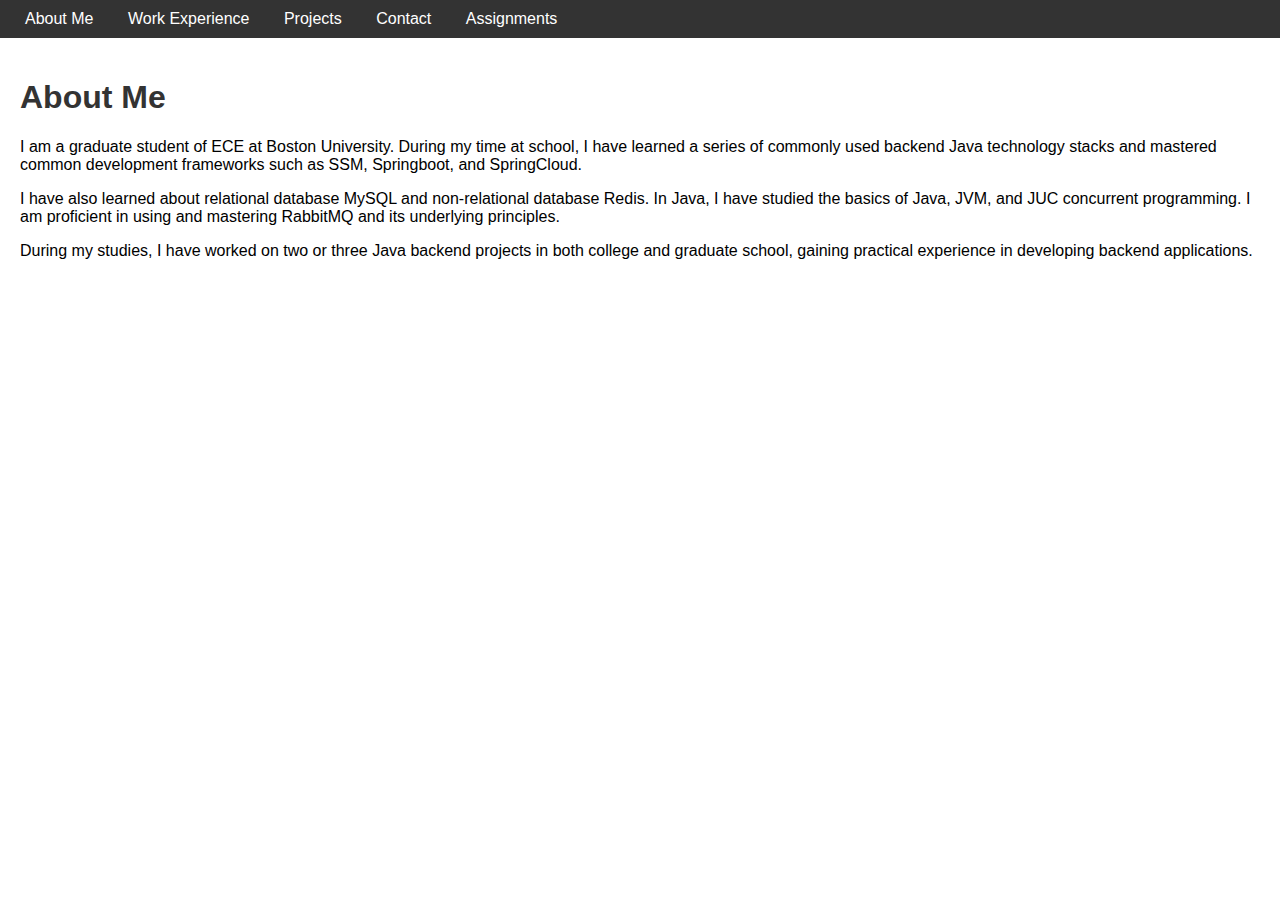
<file: index.html>
<!DOCTYPE html>
<html lang="en">
<head>
    <meta charset="UTF-8">
    <meta name="viewport" content="width=device-width, initial-scale=1.0">
    <title>About Me</title>
    <link rel="stylesheet" href="styles.css">
</head>
<body>
<header>
    <nav>
        <a href="index.html">About Me</a>
        <a href="work-experience.html">Work Experience</a>
        <a href="projects.html">Projects</a>
        <a href="contact.html">Contact</a>
        <a href="assignments.html">Assignments</a>
    </nav>
</header>
<main>
    <h1>About Me</h1>
    <p>I am a graduate student of ECE at Boston University. During my time at school, I have learned a series of commonly used backend Java technology stacks and mastered common development frameworks such as SSM, Springboot, and SpringCloud.</p>
    <p>I have also learned about relational database MySQL and non-relational database Redis. In Java, I have studied the basics of Java, JVM, and JUC concurrent programming. I am proficient in using and mastering RabbitMQ and its underlying principles.</p>
    <p>During my studies, I have worked on two or three Java backend projects in both college and graduate school, gaining practical experience in developing backend applications.</p>
</main>
</body>
</html>
</file>
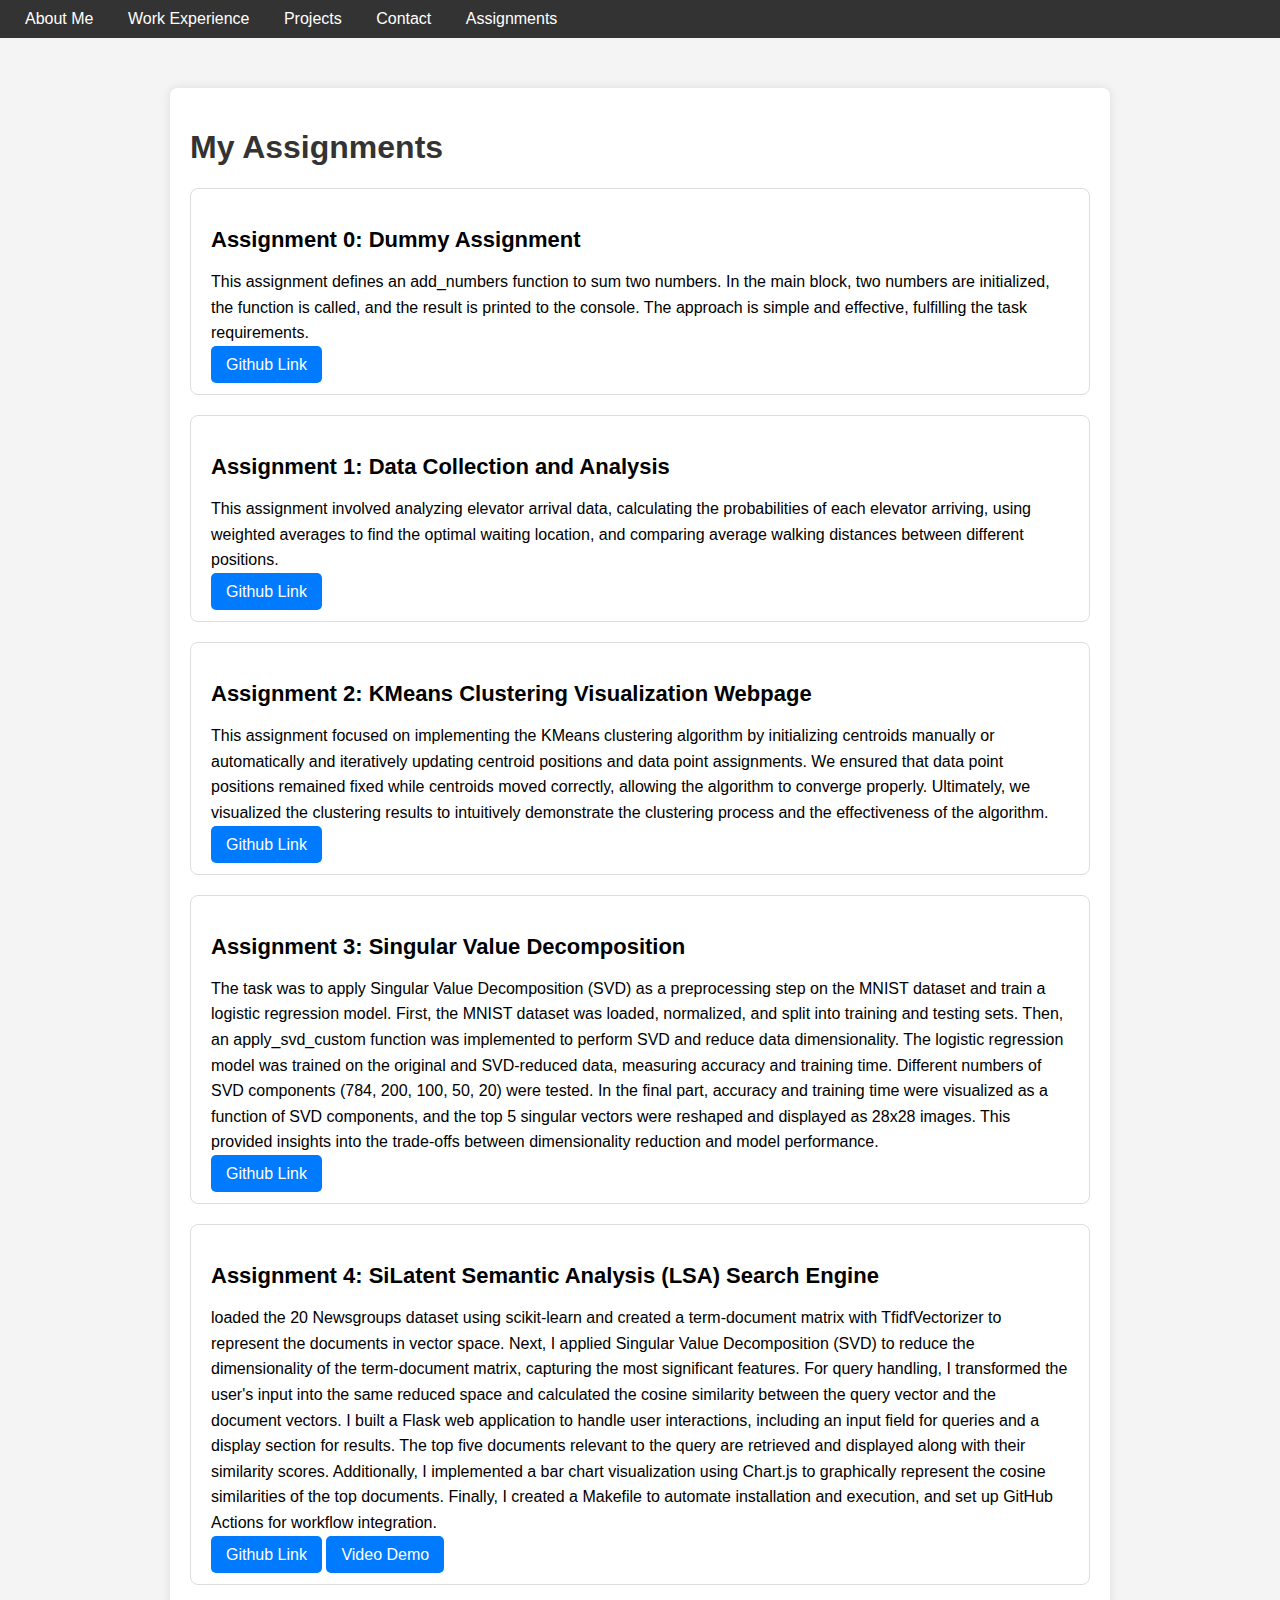
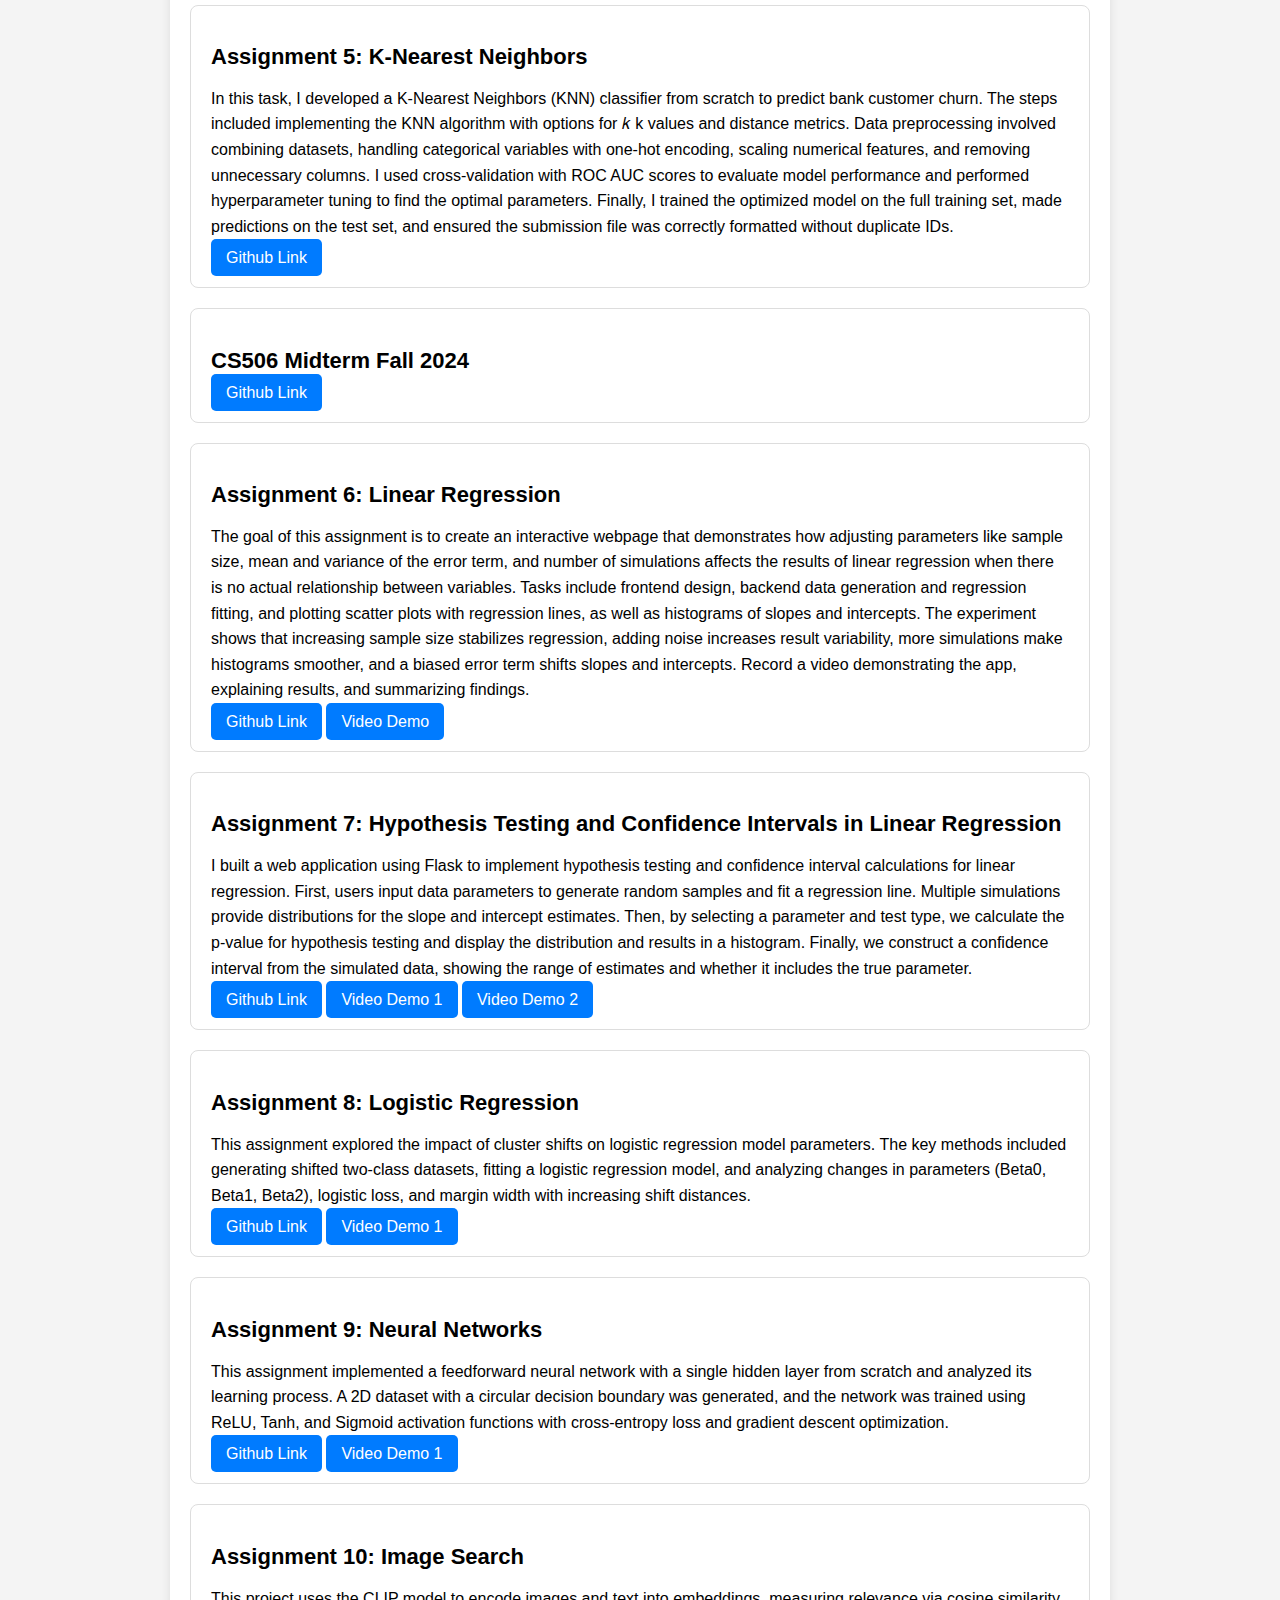
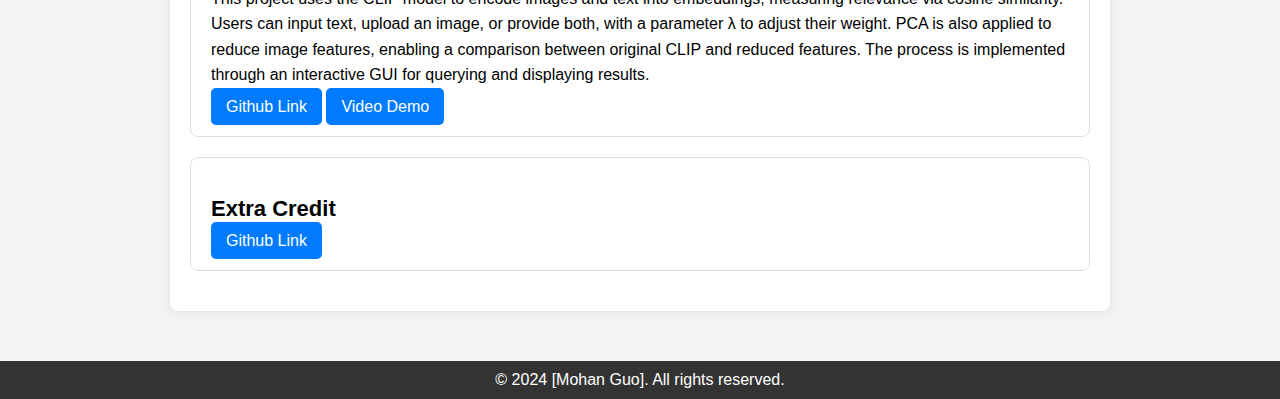
<file: assignments.html>
<!DOCTYPE html>
<html lang="en">
<head>
    <meta charset="UTF-8">
    <meta name="viewport" content="width=device-width, initial-scale=1.0">
    <title>Assignments</title>
    <link rel="stylesheet" href="styles.css">
    <style>
        body {
            font-family: Arial, sans-serif;
            margin: 0;
            padding: 0;
            background-color: #f4f4f4;
        }

        header {
            background-color: #333;
            padding: 10px;
        }

        nav a {
            color: white;
            margin: 0 15px;
            text-decoration: none;
            font-size: 16px;
        }

        nav a:hover {
            text-decoration: underline;
        }

        main {
            max-width: 900px;
            margin: 50px auto;
            padding: 20px;
            background-color: #fff;
            box-shadow: 0 0 10px rgba(0, 0, 0, 0.1);
            border-radius: 8px;
        }

        .assignment {
            border: 1px solid #ddd;
            padding: 20px;
            margin-bottom: 20px;
            border-radius: 8px;
            background-color: #fff;
        }

        .assignment h2 {
            font-size: 22px;
            margin-bottom: 10px;
        }

        .assignment p {
            font-size: 16px;
            margin-bottom: 10px;
            line-height: 1.6;
        }

        .assignment a {
            text-decoration: none;
            color: #fff;
            background-color: #007bff;
            padding: 10px 15px;
            border-radius: 5px;
        }

        footer {
            text-align: center;
            padding: 10px;
            background-color: #333;
            color: white;
            margin-top: 20px;
        }
    </style>
</head>
<body>
<header>
    <nav>
        <a href="index.html">About Me</a>
        <a href="work-experience.html">Work Experience</a>
        <a href="projects.html">Projects</a>
        <a href="contact.html">Contact</a>
        <a href="assignments.html">Assignments</a>
    </nav>
</header>
<main>
    <h1>My Assignments</h1>

    <!-- Assignment 0 -->
    <div class="assignment">
        <h2>Assignment 0: Dummy Assignment</h2>
        <p>This assignment defines an add_numbers function to sum two numbers. In the main block, two numbers are initialized, the function is called, and the result is printed to the console. The approach is simple and effective, fulfilling the task requirements.</p>
        <a href="https://github.com/BackendHan/gmh926-assignment-0" target="_blank">Github Link</a>
    </div>

    <div class="assignment">
        <h2>Assignment 1: Data Collection and Analysis</h2>
        <p>This assignment involved analyzing elevator arrival data, calculating the probabilities of each elevator arriving, using weighted averages to find the optimal waiting location, and comparing average walking distances between different positions.</p>
        <a href="https://github.com/BackendHan/gmh926-assignment-1" target="_blank">Github Link</a>
    </div>

    <div class="assignment">
        <h2>Assignment 2: KMeans Clustering Visualization Webpage</h2>
        <p>This assignment focused on implementing the KMeans clustering algorithm by initializing centroids manually or automatically and iteratively updating centroid positions and data point assignments. We ensured that data point positions remained fixed while centroids moved correctly, allowing the algorithm to converge properly. Ultimately, we visualized the clustering results to intuitively demonstrate the clustering process and the effectiveness of the algorithm.</p>
        <a href="https://github.com/BackendHan/gmh926-assignment-2" target="_blank">Github Link</a>
    </div>

    <div class="assignment">
        <h2>Assignment 3: Singular Value Decomposition</h2>
        <p>The task was to apply Singular Value Decomposition (SVD) as a preprocessing step on the MNIST dataset and train a logistic regression model. First, the MNIST dataset was loaded, normalized, and split into training and testing sets. Then, an apply_svd_custom function was implemented to perform SVD and reduce data dimensionality. The logistic regression model was trained on the original and SVD-reduced data, measuring accuracy and training time. Different numbers of SVD components (784, 200, 100, 50, 20) were tested. In the final part, accuracy and training time were visualized as a function of SVD components, and the top 5 singular vectors were reshaped and displayed as 28x28 images. This provided insights into the trade-offs between dimensionality reduction and model performance.</p>
        <a href="https://github.com/BackendHan/gmh926-assignment-3" target="_blank">Github Link</a>
    </div>

    <div class="assignment">
        <h2>Assignment 4: SiLatent Semantic Analysis (LSA) Search Engine</h2>
        <p> loaded the 20 Newsgroups dataset using scikit-learn and created a term-document matrix with TfidfVectorizer to represent the documents in vector space.

Next, I applied Singular Value Decomposition (SVD) to reduce the dimensionality of the term-document matrix, capturing the most significant features. For query handling, I transformed the user's input into the same reduced space and calculated the cosine similarity between the query vector and the document vectors.

I built a Flask web application to handle user interactions, including an input field for queries and a display section for results. The top five documents relevant to the query are retrieved and displayed along with their similarity scores. Additionally, I implemented a bar chart visualization using Chart.js to graphically represent the cosine similarities of the top documents. Finally, I created a Makefile to automate installation and execution, and set up GitHub Actions for workflow integration.</p>
        <div class="buttons">
            <a href="https://github.com/BackendHan/gmh926-assignment-4" target="_blank">Github Link</a>
            <a href="https://www.bilibili.com/video/BV1xs2YYZEZ1/?spm_id_from=333.999.0.0&vd_source=cfb1ea5ff8b06fd6f4f4d5a44c4472ef" target="_blank">Video Demo</a>
        </div>

    </div>

    <div class="assignment">
        <h2>Assignment 5: K-Nearest Neighbors</h2>
        <p>In this task, I developed a K-Nearest Neighbors (KNN) classifier from scratch to predict bank customer churn. The steps included implementing the KNN algorithm with options for 
𝑘
k values and distance metrics. Data preprocessing involved combining datasets, handling categorical variables with one-hot encoding, scaling numerical features, and removing unnecessary columns. I used cross-validation with ROC AUC scores to evaluate model performance and performed hyperparameter tuning to find the optimal parameters. Finally, I trained the optimized model on the full training set, made predictions on the test set, and ensured the submission file was correctly formatted without duplicate IDs.</p>
        <a href="https://github.com/BackendHan/gmh926-assignment-5" target="_blank">Github Link</a>
    </div>

    <div class="assignment">
        <h2>CS506 Midterm Fall 2024</h2>
        <a href="https://github.com/BackendHan/midterm" target="_blank">Github Link</a>
    </div>

    <div class="assignment">
        <h2>Assignment 6: Linear Regression</h2>
        <p>The goal of this assignment is to create an interactive webpage that demonstrates how adjusting parameters like sample size, mean and variance of the error term, and number of simulations affects the results of linear regression when there is no actual relationship between variables. Tasks include frontend design, backend data generation and regression fitting, and plotting scatter plots with regression lines, as well as histograms of slopes and intercepts. The experiment shows that increasing sample size stabilizes regression, adding noise increases result variability, more simulations make histograms smoother, and a biased error term shifts slopes and intercepts. Record a video demonstrating the app, explaining results, and summarizing findings.</p>
        <div class="buttons">
            <a href="https://github.com/BackendHan/gmh926-assignment-6" target="_blank">Github Link</a>
            <a href="https://www.bilibili.com/video/BV14ASrYdEZ9/?spm_id_from=333.999.0.0&vd_source=cfb1ea5ff8b06fd6f4f4d5a44c4472ef" target="_blank">Video Demo</a>
        </div>
    </div>

    <div class="assignment">
        <h2>Assignment 7: Hypothesis Testing and Confidence Intervals in Linear Regression</h2>
        <p>I built a web application using Flask to implement hypothesis testing and confidence interval calculations for linear regression. First, users input data parameters to generate random samples and fit a regression line. Multiple simulations provide distributions for the slope and intercept estimates. Then, by selecting a parameter and test type, we calculate the p-value for hypothesis testing and display the distribution and results in a histogram. Finally, we construct a confidence interval from the simulated data, showing the range of estimates and whether it includes the true parameter.</p>
        <div class="buttons">
            <a href="https://github.com/BackendHan/gmh926-assignment-7" target="_blank">Github Link</a>
            <a href="https://www.bilibili.com/video/BV1qLm1YjEWC/?spm_id_from=333.999.0.0&vd_source=cfb1ea5ff8b06fd6f4f4d5a44c4472ef" target="_blank">Video Demo 1</a>
            <a href="https://www.bilibili.com/video/BV12FmmYNEaB/?spm_id_from=333.999.list.card_archive.click&vd_source=cfb1ea5ff8b06fd6f4f4d5a44c4472ef" target="_blank">Video Demo 2</a>
        </div>
    </div>

    <div class="assignment">
        <h2>Assignment 8: Logistic Regression</h2>
        <p>This assignment explored the impact of cluster shifts on logistic regression model parameters. The key methods included generating shifted two-class datasets, fitting a logistic regression model, and analyzing changes in parameters (Beta0, Beta1, Beta2), logistic loss, and margin width with increasing shift distances. </p>
        <div class="buttons">
            <a href="https://github.com/BackendHan/gmh926-assignment-8" target="_blank">Github Link</a>
            <a href="https://www.bilibili.com/video/BV191UnYkEiH/?spm_id_from=333.1007.top_right_bar_window_dynamic.content.click&vd_source=cfb1ea5ff8b06fd6f4f4d5a44c4472ef" target="_blank">Video Demo 1</a>
        </div>
    </div>

    <div class="assignment">
        <h2>Assignment 9: Neural Networks</h2>
        <p>This assignment implemented a feedforward neural network with a single hidden layer from scratch and analyzed its learning process. A 2D dataset with a circular decision boundary was generated, and the network was trained using ReLU, Tanh, and Sigmoid activation functions with cross-entropy loss and gradient descent optimization. </p>
        <div class="buttons">
            <a href="https://github.com/BackendHan/gmh926-assignment-9" target="_blank">Github Link</a>
            <a href="https://www.bilibili.com/video/BV1VnBhYLEb1/?spm_id_from=333.1007.top_right_bar_window_dynamic.content.click&vd_source=cfb1ea5ff8b06fd6f4f4d5a44c4472ef" target="_blank">Video Demo 1</a>
        </div>
    </div>

    <div class="assignment">
        <h2>Assignment 10: Image Search</h2>
        <p>This project uses the CLIP model to encode images and text into embeddings, measuring relevance via cosine similarity. Users can input text, upload an image, or provide both, with a parameter λ to adjust their weight. PCA is also applied to reduce image features, enabling a comparison between original CLIP and reduced features. The process is implemented through an interactive GUI for querying and displaying results.</p>
        <div class="buttons">
            <a href="https://github.com/BackendHan/gmh926-assignment-10" target="_blank">Github Link</a>
            <a href="https://www.bilibili.com/video/BV1BmqFYhE6r/?spm_id_from=333.999.0.0&vd_source=cfb1ea5ff8b06fd6f4f4d5a44c4472ef">Video Demo</a>
        </div>
    </div>

    <div class="assignment">
        <h2>Extra Credit</h2>
        <div class="buttons">
            <a href="https://github.com/BackendHan/gmh926-extra-credit" target="_blank">Github Link</a>
        </div>
    </div>

    <!-- 其他作业部分 -->
</main>
<footer>
    © 2024 [Mohan Guo]. All rights reserved.
</footer>
</body>
</html>
</file>
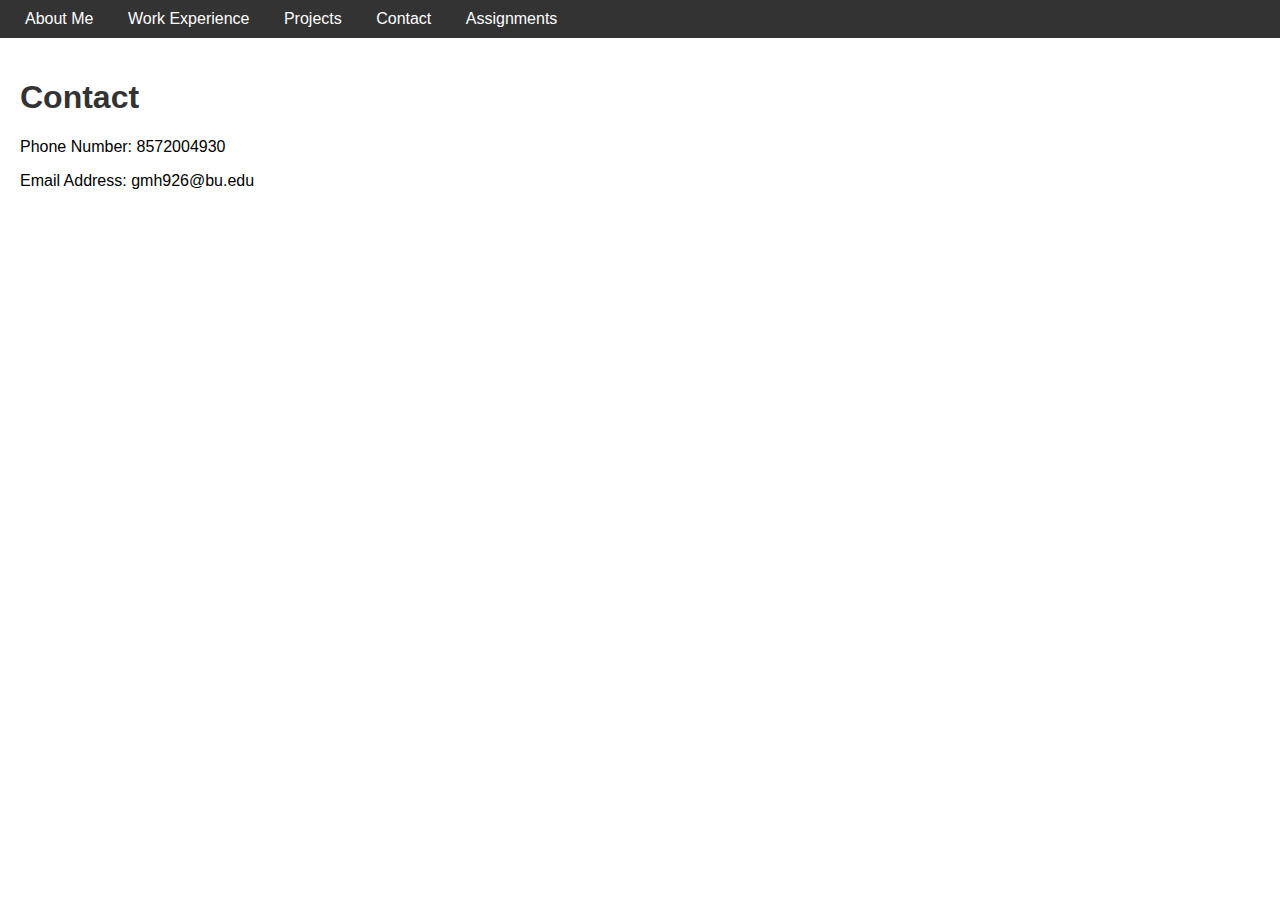
<file: contact.html>
<!DOCTYPE html>
<html lang="en">
<head>
    <meta charset="UTF-8">
    <meta name="viewport" content="width=device-width, initial-scale=1.0">
    <title>Contact</title>
    <link rel="stylesheet" href="styles.css">
</head>
<body>
<header>
    <nav>
        <a href="index.html">About Me</a>
        <a href="work-experience.html">Work Experience</a>
        <a href="projects.html">Projects</a>
        <a href="contact.html">Contact</a>
        <a href="assignments.html">Assignments</a>
    </nav>
</header>
<main>
    <h1>Contact</h1>
    <p>Phone Number: 8572004930</p>
    <p>Email Address: gmh926@bu.edu</p>
</main>
</body>
</html>
</file>
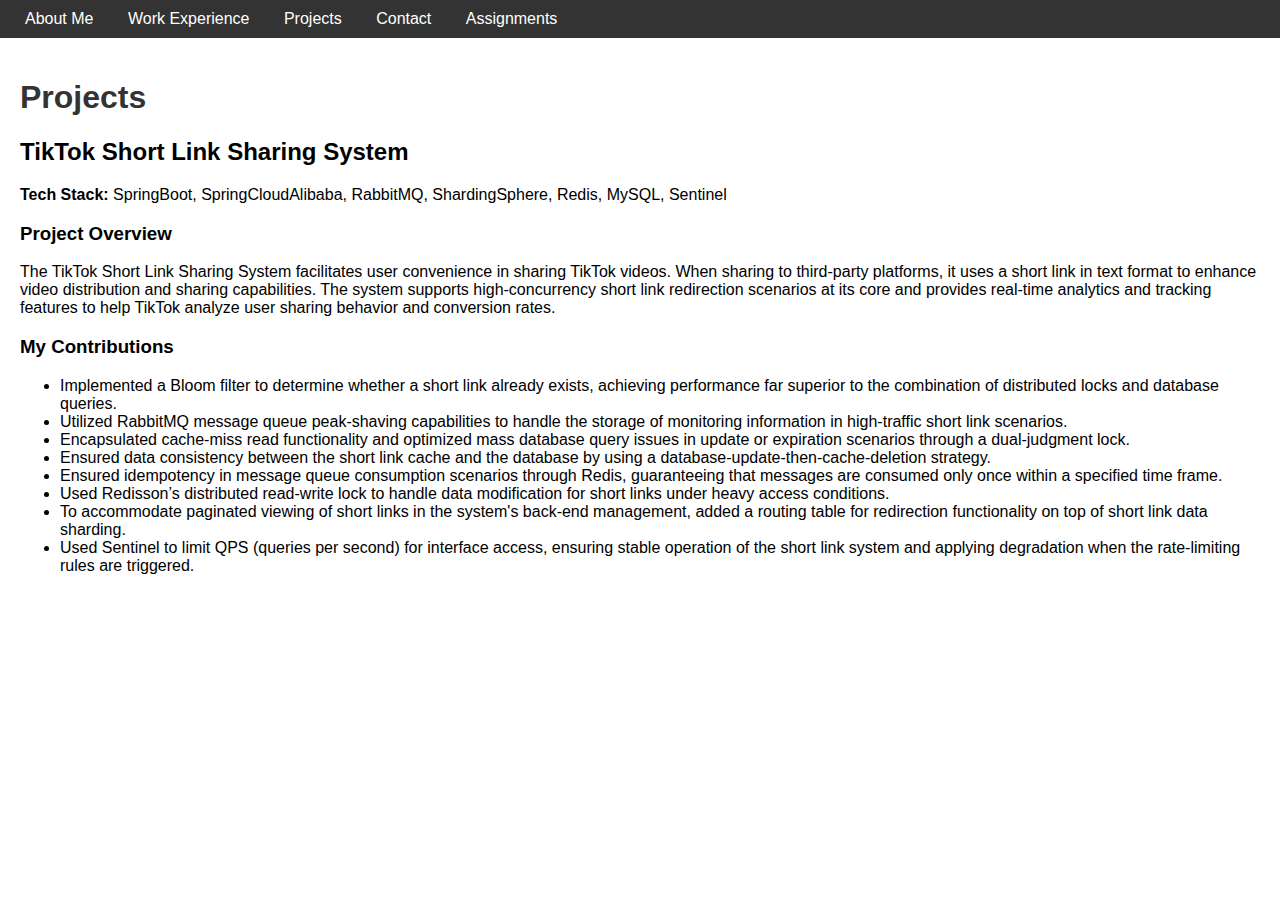
<file: projects.html>
<!DOCTYPE html>
<html lang="en">
<head>
    <meta charset="UTF-8">
    <meta name="viewport" content="width=device-width, initial-scale=1.0">
    <title>Projects</title>
    <link rel="stylesheet" href="styles.css">
</head>
<body>
<header>
    <nav>
        <a href="index.html">About Me</a>
        <a href="work-experience.html">Work Experience</a>
        <a href="projects.html">Projects</a>
        <a href="contact.html">Contact</a>
        <a href="assignments.html">Assignments</a>
    </nav>
</header>
<main>
    <h1>Projects</h1>
    <section id="tiktok-short-link-system">
        <h2>TikTok Short Link Sharing System</h2>
        <p><strong>Tech Stack:</strong> SpringBoot, SpringCloudAlibaba, RabbitMQ, ShardingSphere, Redis, MySQL, Sentinel</p>

        <h3>Project Overview</h3>
        <p>The TikTok Short Link Sharing System facilitates user convenience in sharing TikTok videos. When sharing to third-party platforms, it uses a short link in text format to enhance video distribution and sharing capabilities. The system supports high-concurrency short link redirection scenarios at its core and provides real-time analytics and tracking features to help TikTok analyze user sharing behavior and conversion rates.</p>

        <h3>My Contributions</h3>
        <ul>
            <li>Implemented a Bloom filter to determine whether a short link already exists, achieving performance far superior to the combination of distributed locks and database queries.</li>
            <li>Utilized RabbitMQ message queue peak-shaving capabilities to handle the storage of monitoring information in high-traffic short link scenarios.</li>
            <li>Encapsulated cache-miss read functionality and optimized mass database query issues in update or expiration scenarios through a dual-judgment lock.</li>
            <li>Ensured data consistency between the short link cache and the database by using a database-update-then-cache-deletion strategy.</li>
            <li>Ensured idempotency in message queue consumption scenarios through Redis, guaranteeing that messages are consumed only once within a specified time frame.</li>
            <li>Used Redisson’s distributed read-write lock to handle data modification for short links under heavy access conditions.</li>
            <li>To accommodate paginated viewing of short links in the system's back-end management, added a routing table for redirection functionality on top of short link data sharding.</li>
            <li>Used Sentinel to limit QPS (queries per second) for interface access, ensuring stable operation of the short link system and applying degradation when the rate-limiting rules are triggered.</li>
        </ul>
    </section>

</main>
</body>
</html>
</file>
<file: styles.css>
body {
    font-family: Arial, sans-serif;
    margin: 0;
    padding: 0;
}

header {
    background-color: #333;
    padding: 10px;
}

nav a {
    color: white;
    margin: 0 15px;
    text-decoration: none;
}

nav a:hover {
    text-decoration: underline;
}

main {
    padding: 20px;
}

h1 {
    color: #333;
}
</file>
